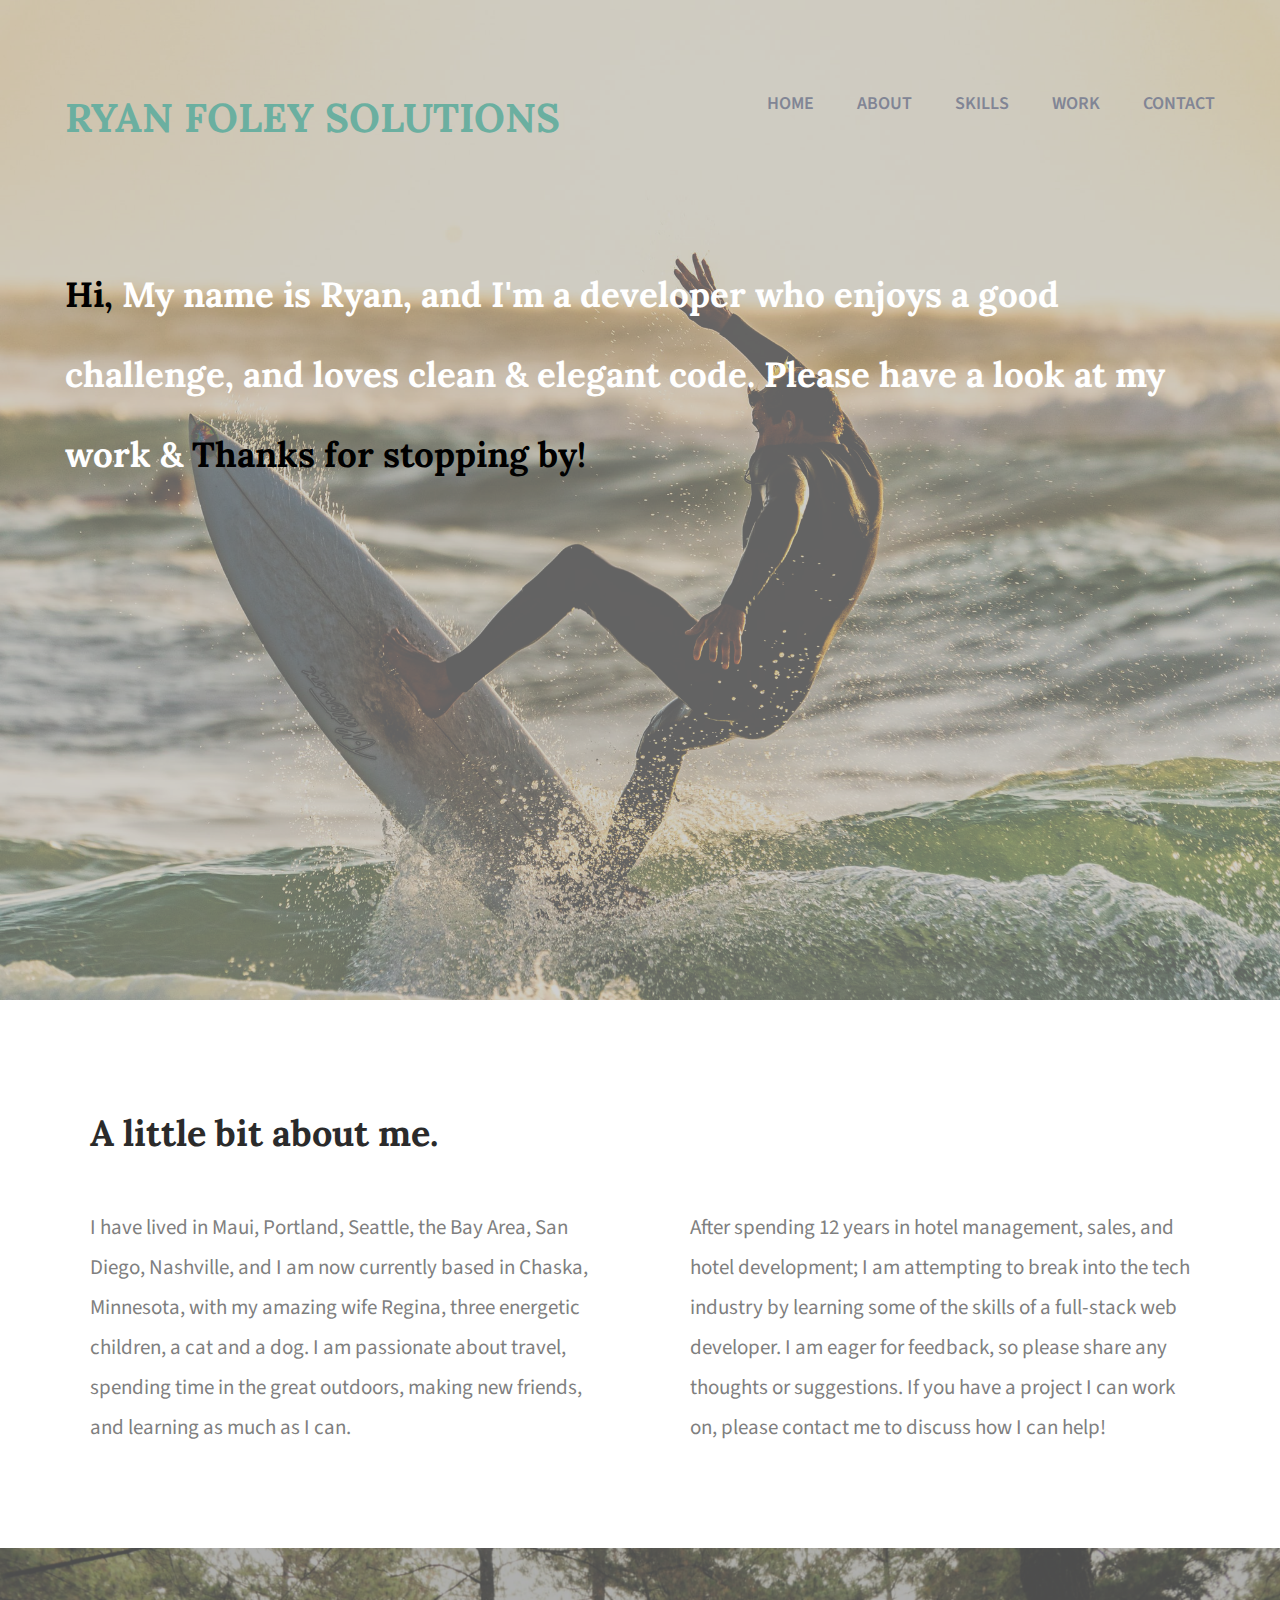
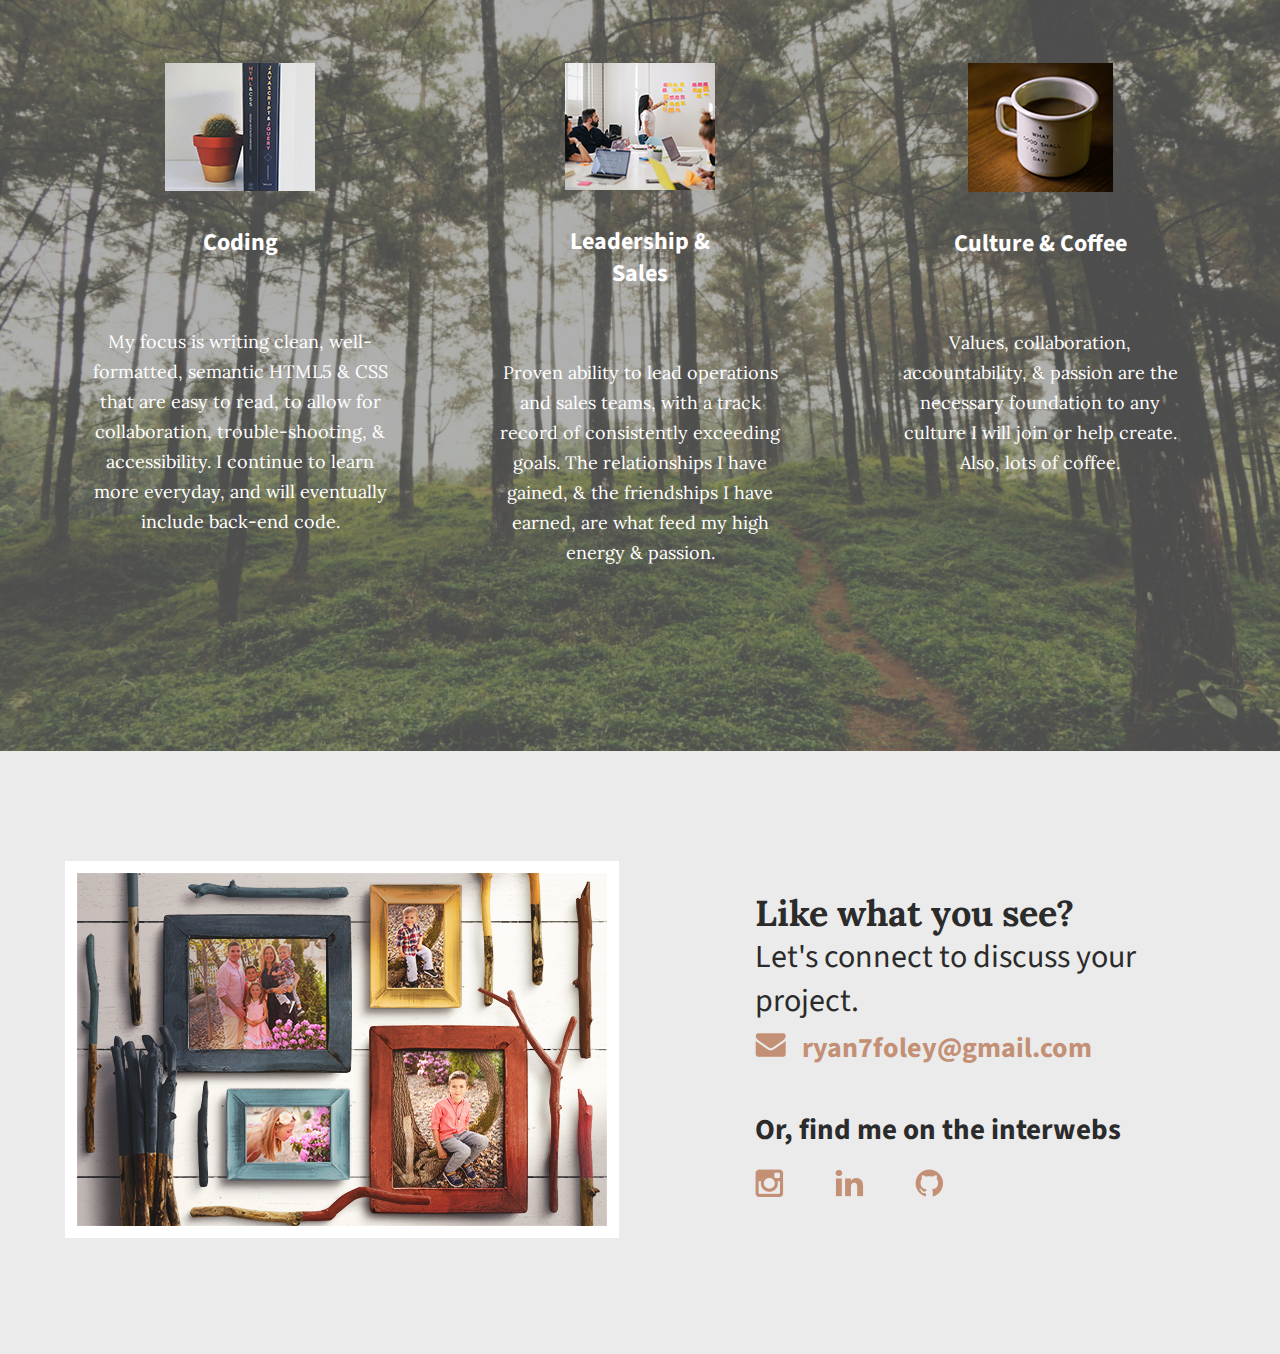
<file: index.html>
<!doctype html>
<html lang="en">
    <head>
        <meta charset="UTF-8">
        <title>Ryan Foley Solutions | Portfolio</title>
        <link rel="stylesheet" href="css/normalize.css">
        <link rel="stylesheet" href="css/main.css">
        <link href="https://fonts.googleapis.com/css?family=Lora:400,700" rel="stylesheet" type="text/css">
        <link href='https://fonts.googleapis.com/css?family=Source+Sans+Pro:400,700' rel='stylesheet' type='text/css'>
    </head>
    <body>
      <header>
        <div class="full-width">
          <div class="half-width">
            <h1>Ryan Foley Solutions</h1>
          </div>
          <div class="half-width">
            <nav>
              <ul>
                <li><a href="index.html">Home</a></li>
                <li><a href="#about">About</a></li>
                <li><a href="#skills">Skills</a></li>
                <li><a href="work/index.html">Work</a></li>
                <li><a href="#contact">Contact</a></li>
              </ul>
            </nav>
          </div>
          <h2><span>Hi,</span> My name is Ryan, and I'm a developer who enjoys a good challenge, and loves clean &amp; elegant code. Please have a look at my work &amp; <span>Thanks for stopping by!<span></h2>
        </div>
      </header>

      <main>
        <section id="about">
          <link href="https://fonts.googleapis.com/css2?family=Lora:wght@400;700&display=swap" rel="stylesheet">
          <link href="https://fonts.googleapis.com/css2?family=Source+Sans+Pro:wght@200&display=swap" rel="stylesheet">
          <div class="full-width">
            <h2>A little bit about me.</h2>
            <div class="half-width">
              <p>I have lived in Maui, Portland, Seattle, the Bay Area, San Diego, Nashville, and I am now currently based in Chaska, Minnesota, with my amazing wife Regina, three energetic children, a cat and a dog. I am passionate about travel, spending time in the great outdoors, making new friends, and learning as much as I can.</p>
            </div>
            <div class="half-width">
              <p>After spending 12 years in hotel management, sales, and hotel development; I am attempting to break into the tech industry by learning some of the skills of a full-stack web developer. I am eager for feedback, so please share any thoughts or suggestions. If you have a project I can work on, please contact me to discuss how I can help!</p>
            </div>
          </div>
        </section>

        <section id="skills">
          <div class="full-width">
            <div class="third-width">
              <img src="img/code.png" alt="coding image" />
              <h3>Coding</h3>
              <p>My focus is writing clean, well-formatted, semantic HTML5 &amp; CSS that are easy to read, to allow for collaboration, trouble-shooting, &amp; accessibility. I continue to learn more everyday, and will eventually include back-end code.</p>
            </div>
            <div class="third-width">
              <img src="img/teamwork.png" alt="teamwork image" />
              <h3>Leadership &amp; Sales</h3>
              <p>Proven ability to lead operations and sales teams, with a track record of consistently exceeding goals. The relationships I have gained, &amp; the friendships I have earned, are what feed my high energy &amp; passion.</p>
            </div>
            <div class="third-width">
              <img src="img/coffee.png" alt="coffee image" />
              <h3>Culture &amp; Coffee</h3>
              <p>Values, collaboration, accountability, &amp; passion are the necessary foundation to any culture I will join or help create. Also, lots of coffee.</p>
            </div>
          </div>
        </section>

        <footer id="contact">
          <div class="full-width">
            <div class="half-width">
              <img src="img/frames-contact.png" alt="Contact image" id="contact-img"/>
            </div>
            <div class="half-width">
              <h2>Like what you see?</h2>
              <h3 id="email-header">Let's connect to discuss your project.</h3>
              <a href="mailto:ryan7foley@gmail.com"><img src="img/envelope.png" alt="Envelope image" id="envelope"/> ryan7foley@gmail.com</a>
                <h3 id="socialmedia-header">Or, find me on the interwebs</h3>
                <ul>
                  <li><a href="https://www.instagram.com/ryan_d_foley/"><img src="img/instagram.png" alt="Instagram icon" /></a></li>
                  <li><a href="https://www.linkedin.com/in/ryan-foley-48666b82/"><img src="img/linkedin.png" alt="Linkedin icon" /></a></li>
                  <li><a href="https://github.com/" ><img src="img/github.png" alt="Github icon" /></a></li>
                </ul>
              </div>
            </div>
        </footer>
      </main>
    </body>
</html>
</file>
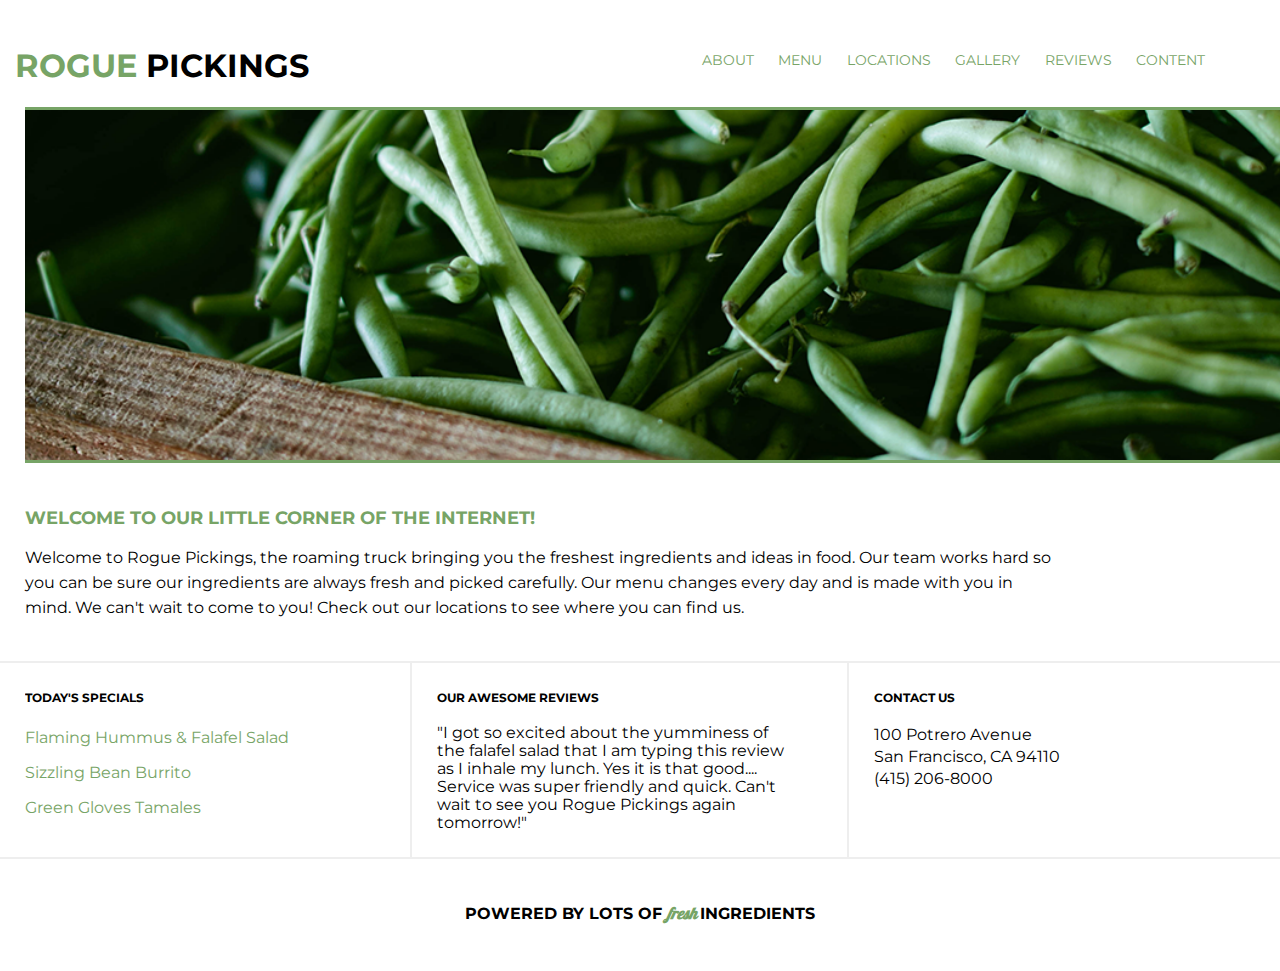
<file: work/index.html>
<!doctype html>
<html lang="en">
    <head>
        <meta charset="UTF-8">
        <title>Rogue Pickings</title>
        <link rel="stylesheet" href="css/normalize.css">
        <link rel="stylesheet" href="css/mainrogue.css">
        <link href="https://fonts.googleapis.com/css2?family=Montserrat:wght@400;600;700;800&display=swap" rel="stylesheet">
        <link href="https://fonts.googleapis.com/css2?family=Galada&display=swap" rel="stylesheet">
    </head>
    <body>
      <header>
        <div class="full-width">
          <div class="half-width">
            <h1>ROGUE <span>PICKINGS</span></h1>
          </div>
            <div class="half-width">
            <nav>
              <ul>
                <li><a href="#about">ABOUT</a></li>
                <li><a href="#menu">MENU</a></li>
                <li><a href="#locations">LOCATIONS</a></li>
                <li><a href="#gallery">GALLERY</a></li>
                <li><a href="#reviews">REVIEWS</a></li>
                <li><a href="#content">CONTENT</a></li>
              </ul>
            </nav>
            </div>
        </div>
      </header>

      <main>
        <section id="about">
          <div>
              <img src="img/pickings.png" alt="Picking Image" id="pickings-img"/>
          </div>
          <div>
            <h2>WELCOME TO OUR LITTLE CORNER OF THE INTERNET!</h2>
            <p>Welcome to Rogue Pickings, the roaming truck bringing you the freshest ingredients and ideas in food. Our team works hard so you can be sure our ingredients are always fresh and picked carefully. Our menu changes every day and is made with you in mind. We can't wait to come to you! Check out our locations to see where you can find us.</p>
          </div>
        </section>
        <section id="info">
          <div class="full-width">
            <div class="third-width" id="menu">
              <h3>today's specials</h3>
              <ul>
                <li>Flaming Hummus &amp; Falafel Salad</li>
                <li>Sizzling Bean Burrito</li>
                <li>Green Gloves Tamales</li>
              </ul>
            </div>
            <div class="third-width" id="reviews">
              <h3>our awesome reviews</h3>
              <p>"I got so excited about the yumminess of the falafel salad that I am typing this review as I inhale my lunch. Yes it is that good.... Service was super friendly and quick. Can't wait to see you Rogue Pickings again tomorrow!"</p>
            </div>
            <div class="third-width" id="locations">
              <h3>contact us</h3>
              <p>100 Potrero Avenue<br>
                San Francisco, CA 94110<br>
                (415) 206-8000</p>
            </div>
          </div>
        </section>
      </main>

        <footer id="content">
          <h2>powered by lots of <span>fresh </span>ingredients</h2>
        </footer>

    </body>
</html>
</file>
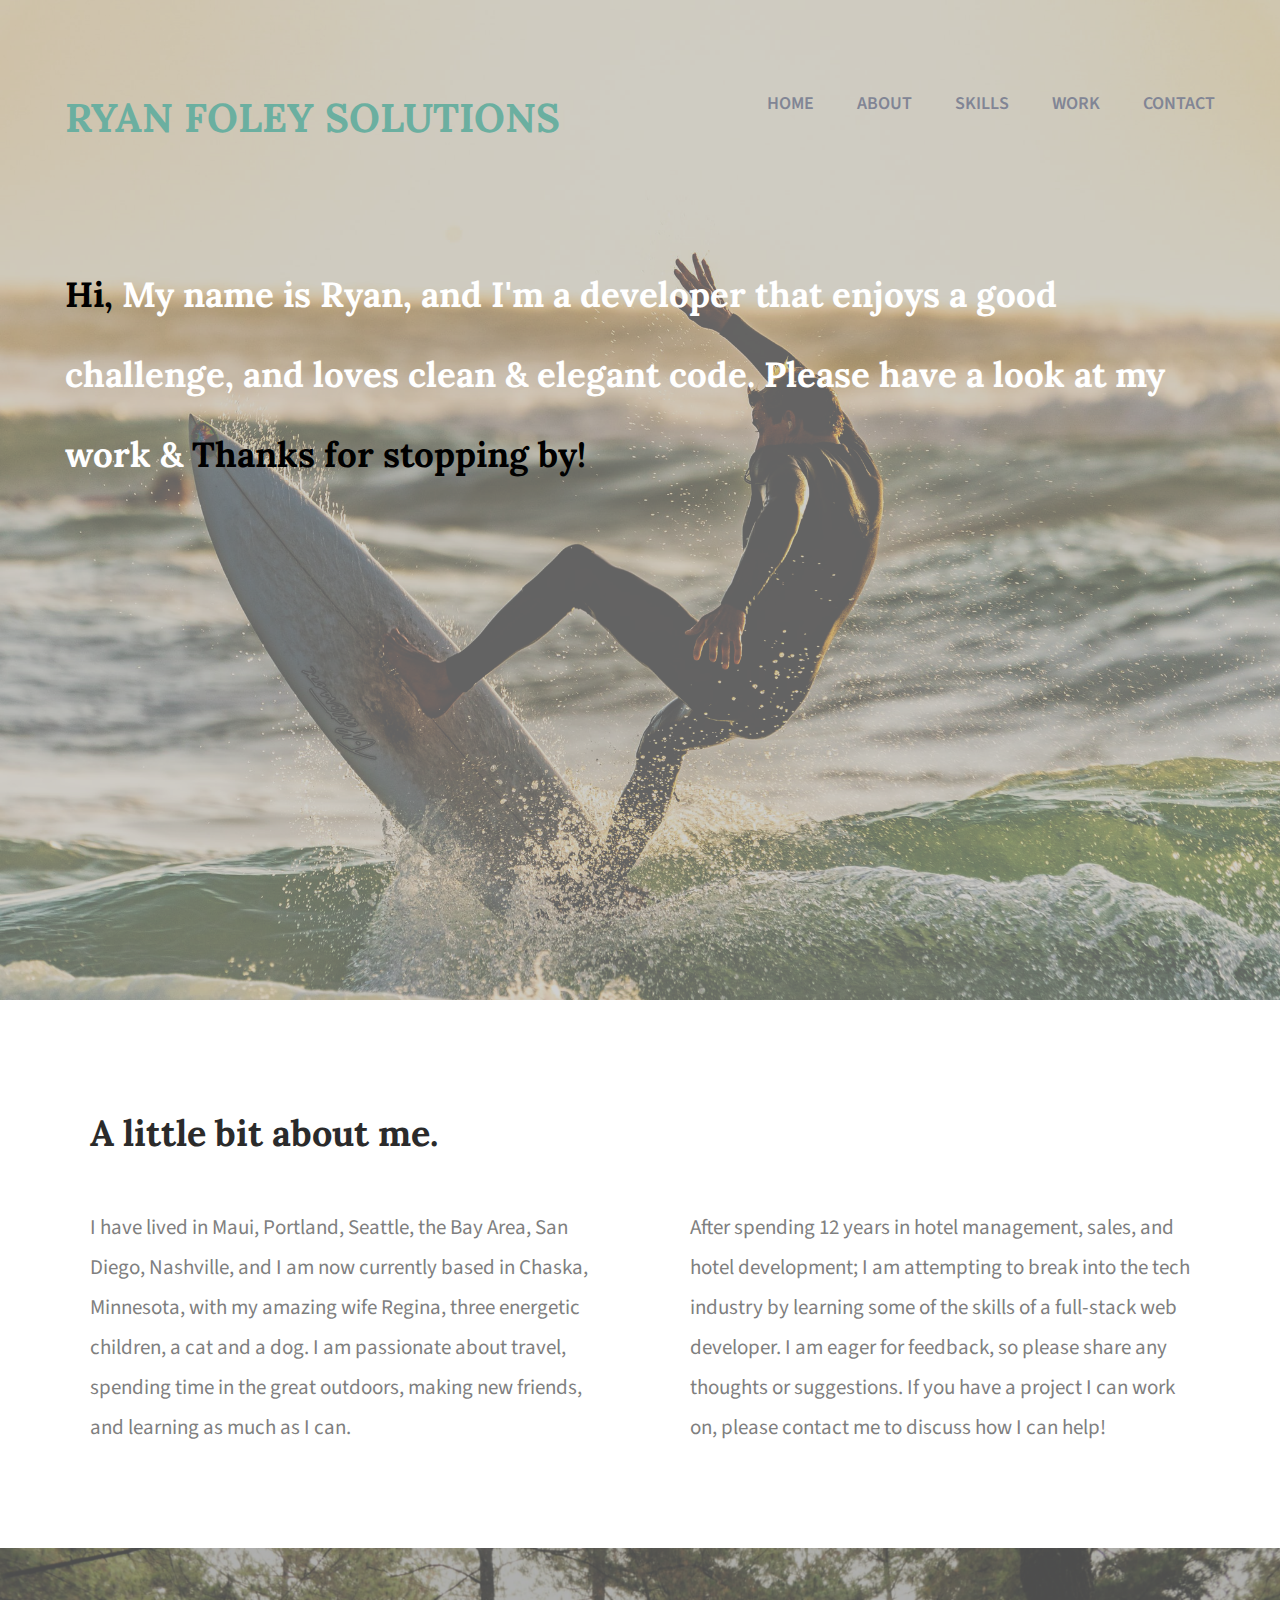
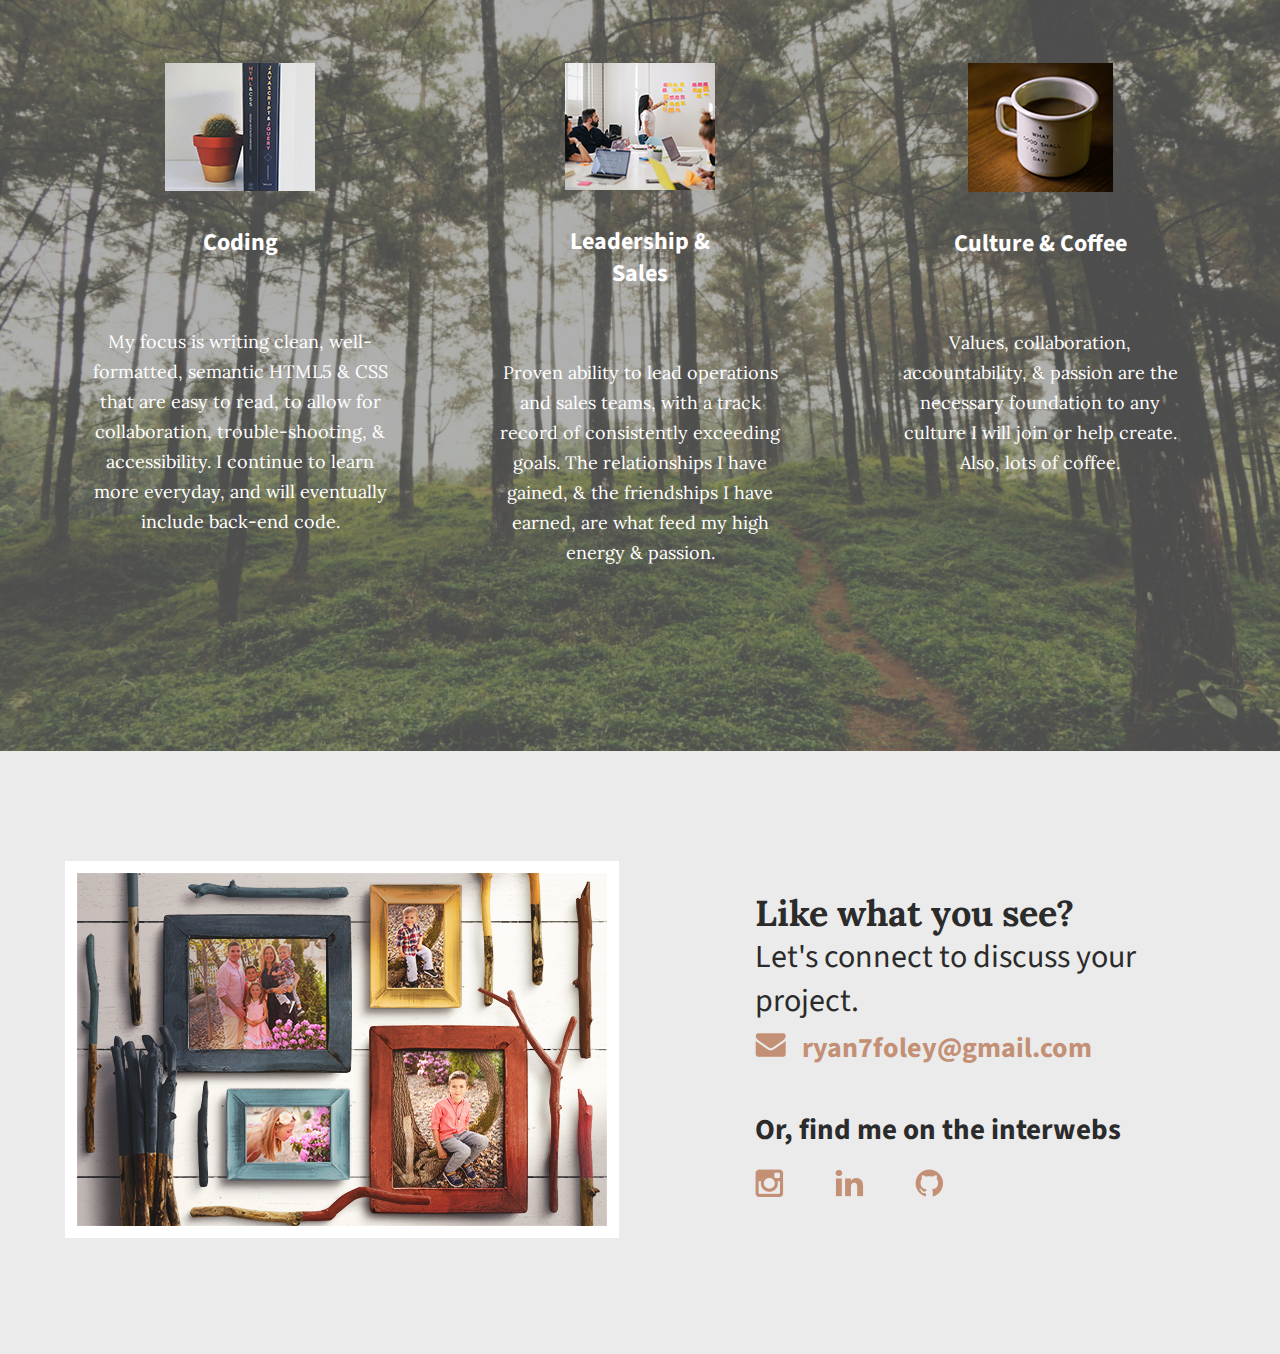
<file: indexjubiliee.html>
<!doctype html>
<html lang="en">
    <head>
        <meta charset="UTF-8">
        <title>Ryan Foley Solutions | Portfolio</title>
        <link rel="stylesheet" href="css/normalize.css">
        <link rel="stylesheet" href="css/main.css">
        <link href="https://fonts.googleapis.com/css?family=Lora:400,700" rel="stylesheet" type="text/css">
        <link href='https://fonts.googleapis.com/css?family=Source+Sans+Pro:400,700' rel='stylesheet' type='text/css'>
    </head>
    <body>
      <header>
        <div class="full-width">
          <div class="half-width">
            <h1>Ryan Foley Solutions</h1>
          </div>
          <div class="half-width">
            <nav>
              <ul>
                <li><a href="indexjubiliee.html">Home</a></li>
                <li><a href="#about">About</a></li>
                <li><a href="#skills">Skills</a></li>
                <li><a href="work/indexrogue.html">Work</a></li>
                <li><a href="#contact">Contact</a></li>
              </ul>
            </nav>
          </div>
          <h2><span>Hi,</span> My name is Ryan, and I'm a developer that enjoys a good challenge, and loves clean &amp; elegant code. Please have a look at my work &amp; <span>Thanks for stopping by!<span></h2>
        </div>
      </header>

      <main>
        <section id="about">
          <link href="https://fonts.googleapis.com/css2?family=Lora:wght@400;700&display=swap" rel="stylesheet">
          <link href="https://fonts.googleapis.com/css2?family=Source+Sans+Pro:wght@200&display=swap" rel="stylesheet">
          <div class="full-width">
            <h2>A little bit about me.</h2>
            <div class="half-width">
              <p>I have lived in Maui, Portland, Seattle, the Bay Area, San Diego, Nashville, and I am now currently based in Chaska, Minnesota, with my amazing wife Regina, three energetic children, a cat and a dog. I am passionate about travel, spending time in the great outdoors, making new friends, and learning as much as I can.</p>
            </div>
            <div class="half-width">
              <p>After spending 12 years in hotel management, sales, and hotel development; I am attempting to break into the tech industry by learning some of the skills of a full-stack web developer. I am eager for feedback, so please share any thoughts or suggestions. If you have a project I can work on, please contact me to discuss how I can help!</p>
            </div>
          </div>
        </section>

        <section id="skills">
          <div class="full-width">
            <div class="third-width">
              <img src="img/code.png" alt="coding image" />
              <h3>Coding</h3>
              <p>My focus is writing clean, well-formatted, semantic HTML5 &amp; CSS that are easy to read, to allow for collaboration, trouble-shooting, &amp; accessibility. I continue to learn more everyday, and will eventually include back-end code.</p>
            </div>
            <div class="third-width">
              <img src="img/teamwork.png" alt="teamwork image" />
              <h3>Leadership &amp; Sales</h3>
              <p>Proven ability to lead operations and sales teams, with a track record of consistently exceeding goals. The relationships I have gained, &amp; the friendships I have earned, are what feed my high energy &amp; passion.</p>
            </div>
            <div class="third-width">
              <img src="img/coffee.png" alt="coffee image" />
              <h3>Culture &amp; Coffee</h3>
              <p>Values, collaboration, accountability, &amp; passion are the necessary foundation to any culture I will join or help create. Also, lots of coffee.</p>
            </div>
          </div>
        </section>

        <footer id="contact">
          <div class="full-width">
            <div class="half-width">
              <img src="img/frames-contact.png" alt="Contact image" id="contact-img"/>
            </div>
            <div class="half-width">
              <h2>Like what you see?</h2>
              <h3 id="email-header">Let's connect to discuss your project.</h3>
              <a href="mailto:ryan7foley@gmail.com"><img src="img/envelope.png" alt="Envelope image" id="envelope"/> ryan7foley@gmail.com</a>
                <h3 id="socialmedia-header">Or, find me on the interwebs</h3>
                <ul>
                  <li><a href="https://www.instagram.com/ryan_d_foley/"><img src="img/instagram.png" alt="Instagram icon" /></a></li>
                  <li><a href="https://www.linkedin.com/in/ryan-foley-48666b82/"><img src="img/linkedin.png" alt="Linkedin icon" /></a></li>
                  <li><a href="https://github.com/" ><img src="img/github.png" alt="Github icon" /></a></li>
                </ul>
              </div>
            </div>
        </footer>
      </main>
    </body>
</html>
</file>
<file: css/main.css>
/**** BASE STYLES *****/
body {
  font-family: 'Source Sans Pro', sans-serif;
  color: #2b2b2b;
}
/**** GRID ****/
.full-width {
  width: 1200px;
  margin: 0 auto;
  overflow: auto;
}
.half-width {
  width: 600px;
  float: left;
}
.third-width {
  width: 400px;
  float: left;
}
/**** HEADER CODE *****/
header {
  background: url('../img/surfer-bg.png');
  background-position: center;
  background-size: cover;
  height: 1000px;
}
header h1 {
  font-family: 'Lora', serif;
  font-size: 40px;
  color: #6bafa0;
  padding: 65px 0 65px 25px;
  text-transform: uppercase;
}
nav {
  float: right;
  padding: 75px 25px;
}
nav ul li {
  display: inline-block;
}
nav ul li a {
  font-family: 'Source Sans Pro', sans-serif;
  text-transform: uppercase;
  text-decoration: none;
  font-size: 18px;
  color: #818595;
  font-weight: 600;
  padding-left: 40px;
}
header h2 {
  width: 1160px;
  clear: both;
  font-family: 'Lora', serif;
  font-size: 35px;
  color: white;
  font-weight: 700;
  line-height: 80px;
  padding: 20px 0 0 25px;
}
header h2 span {
  color: black;
}

/**** ABOUT CODE ****/
#about .full-width {
  padding: 80px 0;
}
#about h2 {
  font-family: 'Lora', serif;
  font-weight: bold;
  font-size: 36px;
  padding-left: 50px;
}
#about p {
  font-family: 'Source Sans Pro', sans-serif;
  font-size: 21px;
  color: #7f7f7f;
  line-height: 40px;
  padding-left: 50px;
  padding-right: 50px;
}
/***** WORK CODE *****/
#skills {
  background: url('../img/forest-bg.png');
  background-position: center;
  background-size: cover;
  text-align: center;
}
#skills .full-width{
  padding: 115px 0;
}
#skills img {
  padding-bottom: 30px;
}
#skills h3 {
  font-family: 'Source Sans Pro', sans-serif;
  color: white;
  font-size: 24px;
  font-weight: bold;
  line-height: 32px;
  width: 200px;
  margin: 0 auto;
}
#skills p {
  font-family:'Lora', serif;
  color: white;
  font-size: 18px;
  line-height: 30px;
  padding: 50px;
}
/*****  CONTACT CODE *****/
#contact {
  background-color: #ebebeb;
}
#contact .full-width {
  padding: 110px 0;
}
#contact img#contact-img {
  margin-left: 25px;
  border: 12px solid #ffffff;
}
#contact h2, #contact #email-header, #contact #socialmedia-header, #contact ul {
  padding-left: 115px;
}
#contact #envelope {
  padding: 0 10px 0 115px;
}
#contact h2 {
  font-family: 'Lora', serif;
  font-size: 36px;
  line-height: 44px;
}
#contact #email-header {
  font-family: 'Source Sans Pro', sans-serif;
  font-size: 32px;
  font-weight: 400;
  line-height: 44px;
  margin: -30px 0 5px 0;
}
#contact #socialmedia-header {
  font-family: 'Source Sans Pro', sans-serif;
  font-weight: bold;
  font-size: 29px;
  line-height: 44px;
  margin: 40px 0 0 0;
}
#contact a {
  text-decoration: none;
  color: #c49075;
  font-weight: bold;
  font-size: 28px;
}
#contact ul {
  list-style: none;
}
#contact ul li {
  display: inline-block;
}
#contact ul img {
  font-size: 32px;
  padding-right: 48px;
}
</file>
<file: work/css/mainrogue.css>
/**** BASE STYLES ****/
}
body {
  font-family: 'Montserrat', sans-serif;
  background-color: white;
}

/**** GRID ****/
.full-width {
  width: 1250px;
  margin: 0 auto;
  overflow: auto;
}
.half-width {
  width: 625px;
  float: left;
}
.third-width {
  width: 385px;
  float: left;
}
/**** HEADER SECTION ****/
header {
  padding-top: 25px;
}
header h1 {
  font-family: 'Montserrat', sans-serif;
  color: #77a466;
  font-weight: 800px;
  text-transform: uppercase;
}
header h1 span {
  color: #000000;
}

/**** NAV SECTION *****/
header nav {
  float: right;
  padding: 10px 50px 0 0;
}
header nav ul li {
  display: inline-block;
}
header nav ul li a {
  font-family: 'Montserrat', sans-serif;
  text-transform: uppercase;
  text-decoration: none;
  font-size: 14px;
  font-weight: 800px;
  color: #77a466;
  padding: 10px;
}
#about img#pickings-img {
  border-top: 3px solid #77a466;
  border-bottom: 3px solid #77a466;
  margin-bottom: 25px;
  height: 350px;
}
#about h2 {
  font-family: 'Montserrat', sans-serif;
  font-size: 18px;
  font-weight: 800px;
  text-transform: uppercase;
  color: #77a466;
  text-decoration: none;
}
#about p {
  font-family: 'Montserrat', sans-serif;
  font-size: 16px;
  font-weight: 400px;
  color: #000000;
  line-height: 25px;
  text-decoration: none;
  margin-right: 100px;
  padding-right: 100px;
}
/**** ABOUT SECTION ****/
#about {
  border-bottom: 2px solid #eeeeee;
  padding: 0 25px 25px 25px;
}
#info {
    padding: 0 25px 0 25px;
    overflow: inherit;
}
#info h3 {
    font-family: 'Montserrat', sans-serif;
    font-size: 12px;
    font-weight: 700px;
    color: #000000;
    line-height: 20px;
    text-decoration: none;
    text-transform: uppercase;
    margin-top: 25px;
}
#info p {
  font-family: 'Montserrat', sans-serif;
  font-size: 16px;
  font-weight: 400px;
  color: #000000;
  text-decoration: none;
  margin-bottom: 25px;
}
#info #menu ul {
  font-family: 'Montserrat', sans-serif;
  font-size: 16px;
  font-weight: 400px;
  color: #77a466;
  text-decoration: none;
  list-style: none;
  list-style-position: inside;
  margin: 0;
  padding: 0;
  line-height: 35px;
  margin-bottom: 25px;
}
#info #reviews {
  padding-right: 25px;
  padding-left: 25px;
  border-left: 2px solid #eeeeee;
  border-right: 2px solid #eeeeee;
}
#info #reviews p {
  font-family: 'Montserrat', sans-serif;
  font-size: 16px;
  line-height: 18px;
  margin-right: 25px;
}
#info #locations {
  font-family: 'Montserrat', sans-serif;
  padding-left: 25px;
  line-height: 22px;
}
footer {
    border-top: 2px solid #eeeeee;
    text-align: center;
    padding: 30px 0 30px 0;
}
footer h2 {
  font-family: 'Montserrat', sans-serif;
  color: #000000;
  font-size: 16px;
  font-weight: 700px;
  text-transform: uppercase;
  text-decoration: none;
}
footer h2 span {
  font-family: 'Galada', cursive;
  font-size: 16px;
  color: #77a466;
  text-transform: lowercase;
  text-decoration: none;
  font-style: italic;

}
</file>
